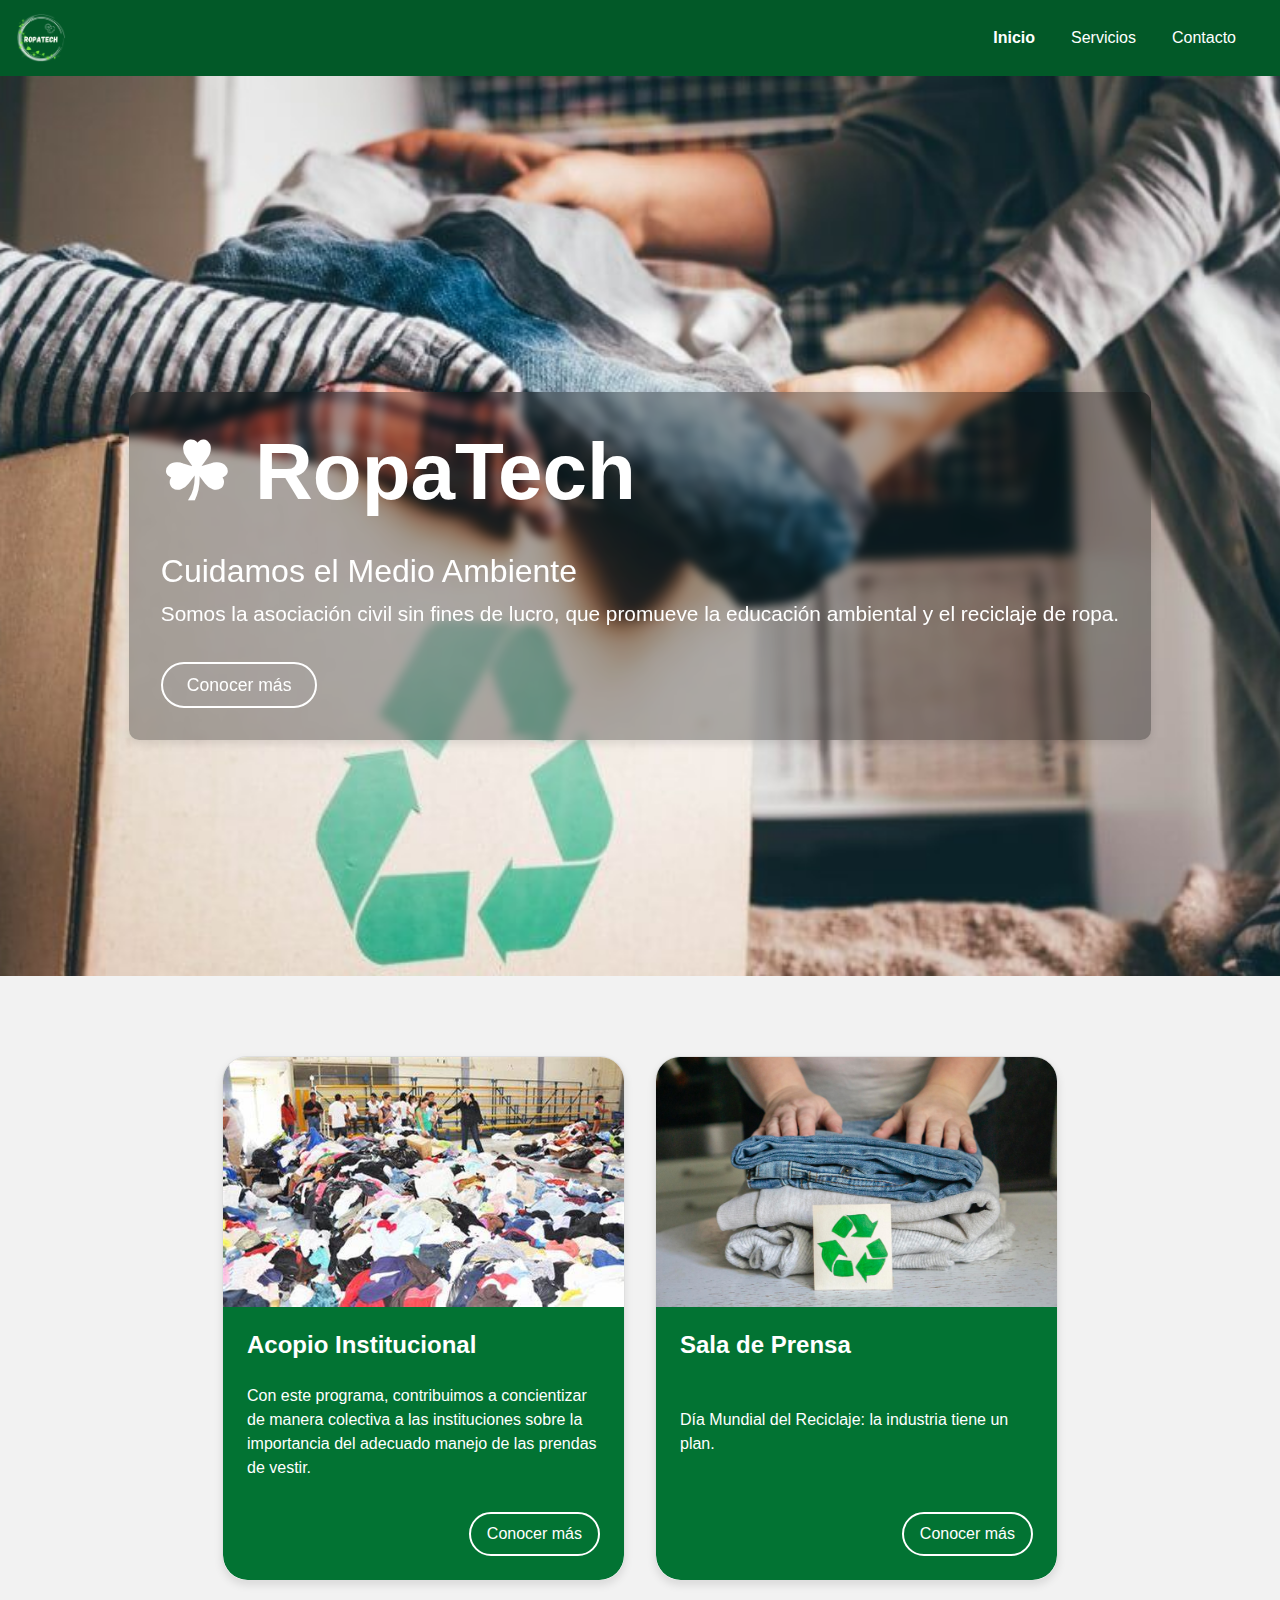
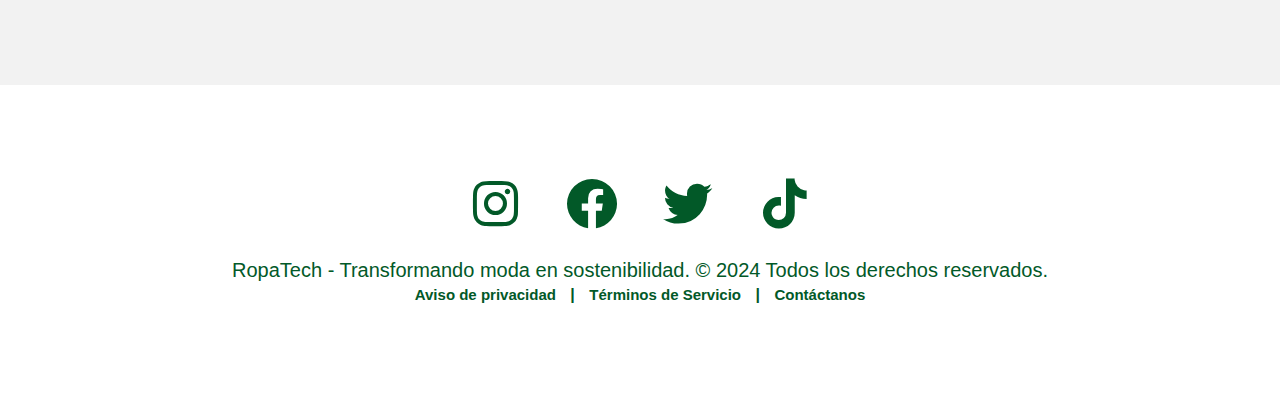
<file: index.html>
<!DOCTYPE html>
<html lang="en">
<head>
    <meta charset="UTF-8">
    <meta name="viewport" content="width=device-width, initial-scale=1.0">
    <link rel="icon" href="Imagen/1.png" type="image/png">
    <title>| RopaTech</title>
    <link href="https://maxcdn.bootstrapcdn.com/bootstrap/4.5.2/css/bootstrap.min.css" rel="stylesheet">
    <!-- Iconos -->
	<link rel="stylesheet" href="https://cdn.jsdelivr.net/npm/boxicons@latest/css/boxicons.min.css">
    <link rel="stylesheet" href="src/diseño.css">
</head>
<body>

    <!-- Navbar -->
    <nav class="navbar navbar-expand-lg navbar-dark">
        <a class="navbar-brand" href="index.html"><img src="Imagen/1.png" style="height: 50px;" alt="Logo1"></a>
        <button class="navbar-toggler" type="button" data-toggle="collapse" data-target="#navbarNav" aria-controls="navbarNav" aria-expanded="false" aria-label="Toggle navigation">
            <span class="navbar-toggler-icon"></span>
        </button>
        <div class="collapse navbar-collapse" id="navbarNav">
            <ul class="navbar-nav ml-auto">
                <li class="nav-item active">
                    <a class="nav-link" href="index.html">Inicio</a>
                </li>
                <li class="nav-item">
                    <a class="nav-link" href="sesion.html">Servicios</a>
                </li>
                <li class="nav-item">
                    <a class="nav-link" href="#seccionFooter">Contacto</a>
                </li>
            </ul>
        </div>
    </nav>

    <!-- Imagen de fondo -->
    <div class="hero-image">
        <div class="hero-text">
            <h1>☘︎ RopaTech</h1><br>
            <h2>Cuidamos el Medio Ambiente</h2>
            <p>Somos la asociación civil sin fines de lucro, que promueve la educación ambiental y el reciclaje de ropa.</p>
            <a class="btn btn-outline-light" href="usuario.html">Conocer más</a>
        </div>
    </div>

    <!-- Contenido Principal -->
    <div class="container my-5">
        <div class="row">
            <div class="col-sm-12 col-md-6 mb-4"> <!-- Cambiado de col-md-6 a col-md-8 -->
                <div class="card custom-card">
                    <img src="Imagen/centro_acopio.jpg" class="card-img-top" alt="Acopio Institucional">
                    <div class="card-body">
                        <h5 class="card-title">Acopio Institucional</h5>
                        <p class="card-text">Con este programa, contribuimos a concientizar de manera colectiva a las instituciones sobre la importancia del adecuado manejo de las prendas de vestir.</p>
                        <a href="acopio.html" class="btn btn-outline-light">Conocer más</a>
                    </div>
                </div>
            </div>
            <div class="col-sm-12 col-md-6 mb-4"> <!-- Cambiado de col-md-6 a col-md-8 -->
                <div class="card custom-card">
                    <img src="Imagen/ropa.jpg" class="card-img-top" alt="Sala de Prensa">
                    <div class="card-body">
                        <h5 class="card-title">Sala de Prensa</h5>
                        <p class="card-text">Día Mundial del Reciclaje: la industria tiene un plan.</p>
                        <a href="info.html" class="btn btn-outline-light">Conocer más</a>
                    </div>
                </div>
            </div>
            
        </div>
    </div>
    
    

    <!-- Footer -->
    <section id="seccionFooter">
        <footer class="footer">
            <div class="container">
                <a href="https://www.instagram.com/" target="_blank" class="social_link" id="f1">
                    <i class="bx bxl-instagram social_icon"></i>
                </a>
                <a href="https://es-la.facebook.com/" target="_blank" class="social_link">
                    <i class="bx bxl-facebook-circle social_icon"></i>
                </a>
                <a href="https://twitter.com/?lang=es" target="_blank" class="social_link">
                    <i class="bx bxl-twitter social_icon"></i>
                </a>
                <a href="https://www.tiktok.com/es/" target="_blank" class="social_link">
                    <i class="bx bxl-tiktok social_icon"></i>
                </a>
                <br>
                <p class="mb-0">RopaTech - Transformando moda en sostenibilidad. © 2024 Todos los derechos reservados.
                    <b>
                        <h6><a class="social_link tam" href="#">Aviso de privacidad</a> | <a class="social_link tam"
                                href="#">Términos de Servicio</a> | <a class="social_link tam" href="#">Contáctanos</a>
                        </h6>
                    </b>
                </p>
            </div>
        </footer>
    </section>
    <script src="https://code.jquery.com/jquery-3.5.1.slim.min.js"></script>
    <script src="https://cdn.jsdelivr.net/npm/@popperjs/core@2.5.4/dist/umd/popper.min.js"></script>
    <script src="https://maxcdn.bootstrapcdn.com/bootstrap/4.5.2/js/bootstrap.min.js"></script>
</body>
</html>
</file>
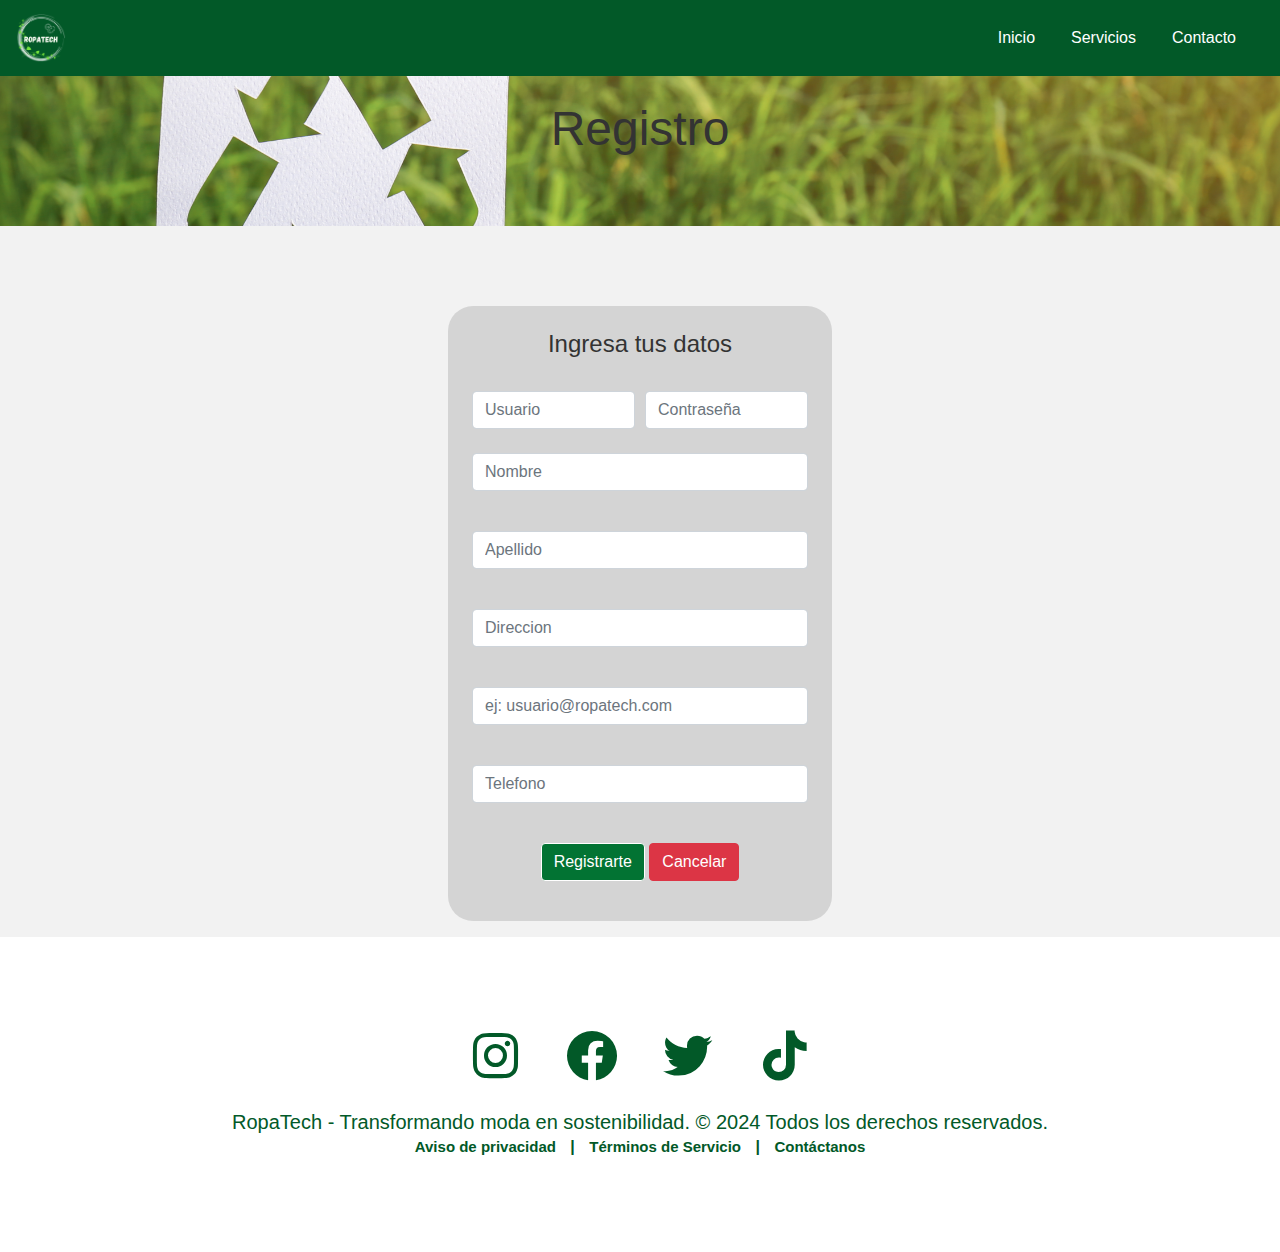
<file: formulario.html>
<!DOCTYPE html>
<html lang="en">

<head>
    <meta charset="UTF-8">
    <meta name="viewport" content="width=device-width, initial-scale=1.0">
    <title>Registro</title>
    <link rel="icon" href="Imagen/1.png" type="image/png">
    <link href="https://maxcdn.bootstrapcdn.com/bootstrap/4.5.2/css/bootstrap.min.css" rel="stylesheet">
    <link rel="stylesheet" href="https://cdn.jsdelivr.net/npm/boxicons@latest/css/boxicons.min.css">
    <link rel="stylesheet" href="src/diseñosForms.css">
</head>

<body>

    <!-- Navbar -->
    <nav class="navbar navbar-expand-lg navbar-dark">
        <a class="navbar-brand" href="index.html"><img src="Imagen/1.png" style="height: 50px;" alt="Logo1"></a>
        <button class="navbar-toggler" type="button" data-toggle="collapse" data-target="#navbarNav"
            aria-controls="navbarNav" aria-expanded="false" aria-label="Toggle navigation">
            <span class="navbar-toggler-icon"></span>
        </button>
        <div class="collapse navbar-collapse" id="navbarNav">
            <ul class="navbar-nav ml-auto">
                <li class="nav-item">
                    <a class="nav-link" href="index.html">Inicio</a>
                </li>
                <li class="nav-item">
                    <a class="nav-link" href="sesion.html">Servicios</a>
                </li>
                <li class="nav-item">
                    <a class="nav-link" href="#seccionFooter">Contacto</a>
                </li>
            </ul>
        </div>
    </nav>

    <div class="banner">
        <br>
        <h1>Registro</h1>
    </div>

    <div class="formularioNuevoUsuario">
        <form action="./php/agregar.php" method="POST" onsubmit="return validarFormulario()">
            <div class="card-body nuevoUsuario">

                <h4>Ingresa tus datos</h4>
                <br>
                <div class="form-row">
                    <div class="col">
                        <input class="form-control" type="text" placeholder="Usuario" name="user" id="user"><br>
                    </div>
                    <div class="col">
                        <input class="form-control" type="password" placeholder="Contraseña" name="pass" id="pass"><br>
                    </div>
                </div>
                <div class="form-group">
                    <input class="form-control" type="text" placeholder="Nombre" name="name" id="name"><br>
                </div>
                <div class="form-group">
                    <input class="form-control" type="text" placeholder="Apellido" name="apellido" id="apellido"><br>
                </div>
                <div class="form-group">
                    <input class="form-control" type="text" placeholder="Direccion" name="direccion" id="direccion"><br>
                </div>
                <div class="form-group">
                    <input class="form-control" type="email" name="email" placeholder="ej: usuario@ropatech.com" id="email"><br>
                </div>
                <div class="form-group">
                    <input class="form-control" type="tel" placeholder="Telefono" name="telefono" id="telefono"><br>
                </div>
                <div class="form-group">
                    <button class="btn btn-primary" id="botonInicio" type="submit">Registrarte</button>
                    <button type="button" class="btn btn-danger" 
                        onclick="redireccion()">Cancelar</button>
                </div>
            </div>


        </form>

    </div>
    <div>

    </div>

    <!-- Footer -->
    <section id="seccionFooter">
        <footer class="footer">
            <div class="container">
                <a href="https://www.instagram.com/" target="_blank" class="social_link" id="f1">
                    <i class="bx bxl-instagram social_icon"></i>
                </a>
                <a href="https://es-la.facebook.com/" target="_blank" class="social_link">
                    <i class="bx bxl-facebook-circle social_icon"></i>
                </a>
                <a href="https://twitter.com/?lang=es" target="_blank" class="social_link">
                    <i class="bx bxl-twitter social_icon"></i>
                </a>
                <a href="https://www.tiktok.com/es/" target="_blank" class="social_link">
                    <i class="bx bxl-tiktok social_icon"></i>
                </a>
                <br>
                <p class="mb-0">RopaTech - Transformando moda en sostenibilidad. © 2024 Todos los derechos reservados.
                    <b>
                        <h6><a class="social_link tam" href="#">Aviso de privacidad</a> | <a class="social_link tam"
                                href="#">Términos de Servicio</a> | <a class="social_link tam" href="#">Contáctanos</a>
                        </h6>
                    </b>
                </p>
            </div>
        </footer>
    </section>

    <script>
        function validarFormulario() {
            var user = document.getElementById("user").value;
            var pass = document.getElementById("pass").value;
            var name = document.getElementById("name").value;
            var apellido = document.getElementById("apellido").value;
            var direccion = document.getElementById("direccion").value;
            var email = document.getElementById("email").value;
            var telefono = document.getElementById("telefono").value;
            if (user === "" || pass === "" || name === "" || apellido === "" || direccion === "" || email === "" || telefono === "") {
                alert("Todos los campos deben estar llenos");
                return false;
            }
            return true;
        }
    </script>
    <script src="./js/validar.js"></script>
</body>
</html>
</file>
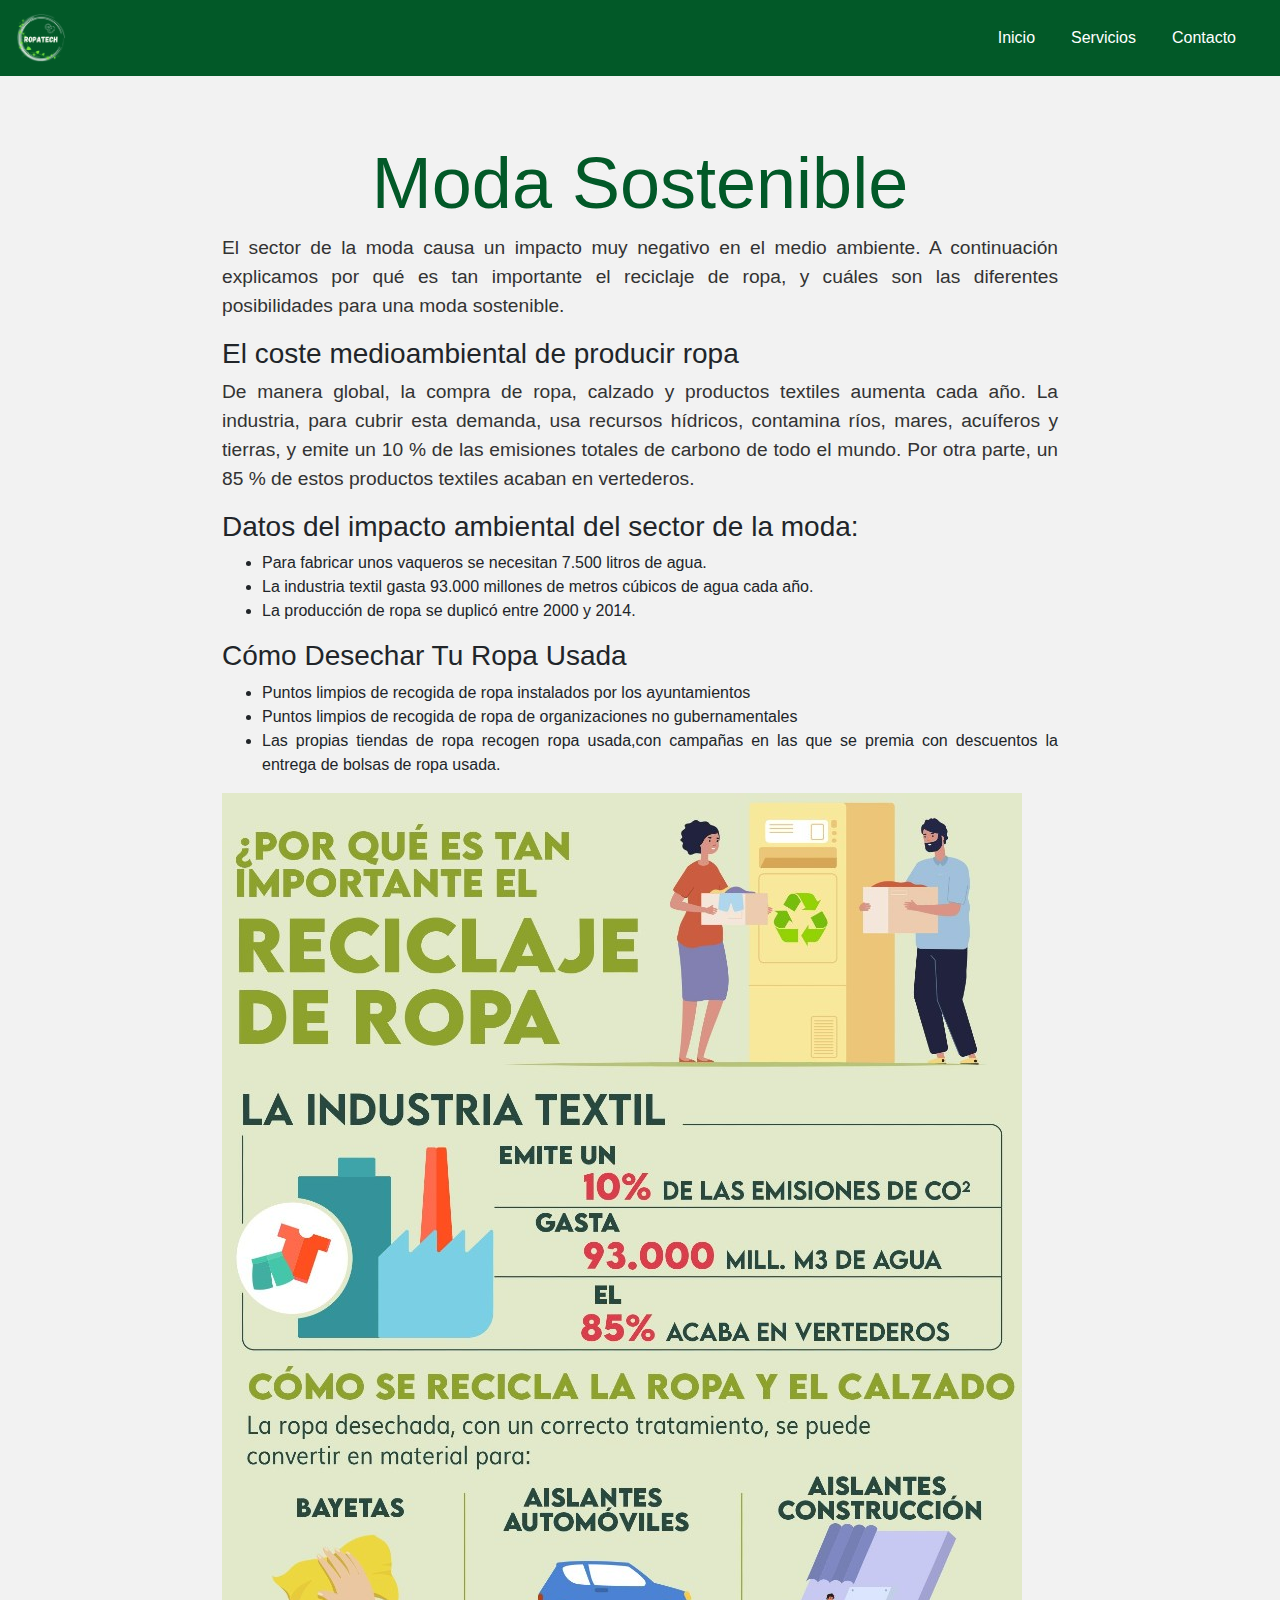
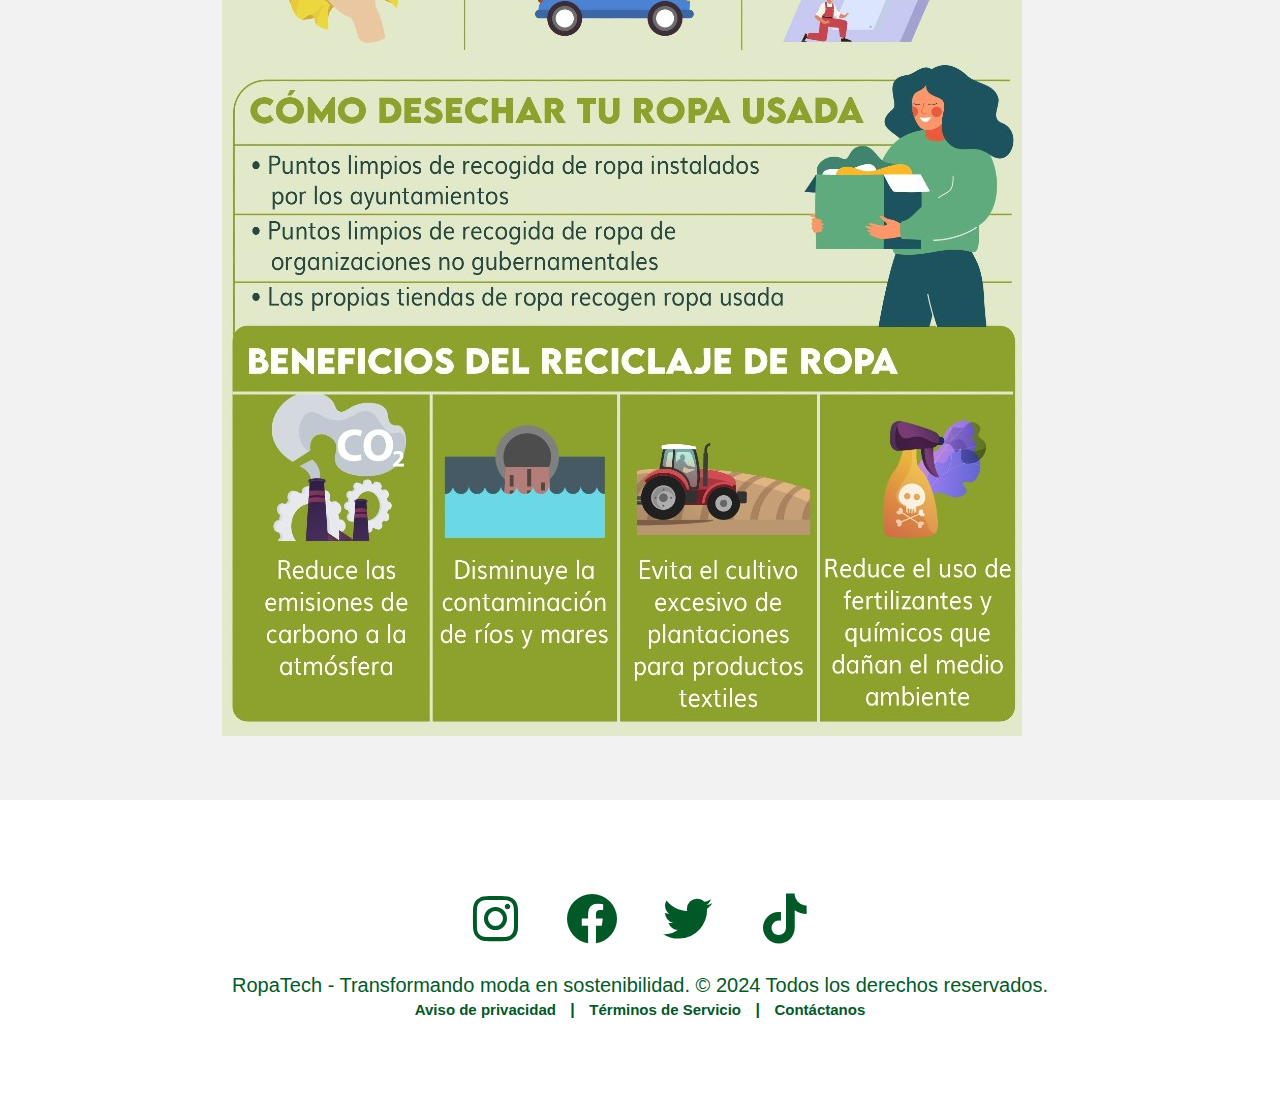
<file: info.html>
<!DOCTYPE html>
<html lang="es">

<head>
    <meta charset="UTF-8">
    <meta name="viewport" content="width=device-width, initial-scale=1.0">
    <link rel="icon" href="Imagen/1.png" type="image/png">
    <title>| Sobre Nosotros</title>
    <link href="https://maxcdn.bootstrapcdn.com/bootstrap/4.5.2/css/bootstrap.min.css" rel="stylesheet">
    <link rel="stylesheet" href="https://cdn.jsdelivr.net/npm/boxicons@latest/css/boxicons.min.css">
    <link rel="stylesheet" href="/src/diseño.css">
</head>

<body>




    <!-- Navbar -->
    <nav class="navbar navbar-expand-lg navbar-dark">
        <a class="navbar-brand" href="index.html"><img src="Imagen/1.png" style="height: 50px;" alt="Logo1"></a>
        <button class="navbar-toggler" type="button" data-toggle="collapse" data-target="#navbarNav"
            aria-controls="navbarNav" aria-expanded="false" aria-label="Toggle navigation">
            <span class="navbar-toggler-icon"></span>
        </button>
        <div class="collapse navbar-collapse" id="navbarNav">
            <ul class="navbar-nav ml-auto">
                <li class="nav-item">
                    <a class="nav-link" href="index.html">Inicio</a>
                </li>
                <li class="nav-item">
                    <a class="nav-link" href="sesion.html">Servicios</a>
                </li>
                <li class="nav-item">
                    <a class="nav-link" href="#seccionFooter">Contacto</a>
                </li>
            </ul>
        </div>
    </nav>

    <section id="sobrenosotros" class="container">
        <h1 id="titulo_principal">Moda Sostenible</h1>
        <p>El sector de la moda causa un impacto muy negativo en el medio ambiente. A continuación explicamos por qué es
            tan importante el reciclaje de ropa, y cuáles son las diferentes posibilidades para una moda sostenible.</p>
        <h3>El coste medioambiental de producir ropa</h3>
        <p>De manera global, la compra de ropa, calzado y productos textiles aumenta cada año. La industria, para cubrir
            esta demanda, usa recursos hídricos, contamina ríos, mares, acuíferos y tierras, y emite un 10 % de las
            emisiones totales de carbono de todo el mundo. Por otra parte, un 85 % de estos productos textiles acaban en
            vertederos.</p>
        <h3>Datos del impacto ambiental del sector de la moda:</h3>
        <ul>
            <li>Para fabricar unos vaqueros se necesitan 7.500 litros de agua.</li>
            <li>La industria textil gasta 93.000 millones de metros cúbicos de agua cada año.</li>
            <li>La producción de ropa se duplicó entre 2000 y 2014.</li>
        </ul>
        <h3>Cómo Desechar Tu Ropa Usada</h3>
        <ul>
            <li>Puntos limpios de recogida de ropa instalados por los ayuntamientos</li>
            <li>Puntos limpios de recogida de ropa de organizaciones no gubernamentales</li>
            <li>Las propias tiendas de ropa recogen ropa usada,con campañas en las que se premia con descuentos la
                entrega de bolsas de ropa usada.</li>
        </ul>
        <div class="image-container">
            <img src="Imagen/infograma.jpg" alt="Infografía de Reciclaje de Ropa" class="infografia">
        </div>
    </section>
    </section>

    <!-- Footer -->
    <section id="seccionFooter">
        <footer class="footer">
            <div class="container">
                <a href="https://www.instagram.com/" target="_blank" class="social_link" id="f1">
                    <i class="bx bxl-instagram social_icon"></i>
                </a>
                <a href="https://es-la.facebook.com/" target="_blank" class="social_link">
                    <i class="bx bxl-facebook-circle social_icon"></i>
                </a>
                <a href="https://twitter.com/?lang=es" target="_blank" class="social_link">
                    <i class="bx bxl-twitter social_icon"></i>
                </a>
                <a href="https://www.tiktok.com/es/" target="_blank" class="social_link">
                    <i class="bx bxl-tiktok social_icon"></i>
                </a>
                <br>
                <p class="mb-0">RopaTech - Transformando moda en sostenibilidad. © 2024 Todos los derechos reservados.
                    <b>
                        <h6><a class="social_link tam" href="#">Aviso de privacidad</a> | <a class="social_link tam"
                                href="#">Términos de Servicio</a> | <a class="social_link tam" href="#">Contáctanos</a>
                        </h6>
                    </b>
                </p>
            </div>
        </footer>
    </section>


    <script src="https://code.jquery.com/jquery-3.5.1.slim.min.js"></script>
    <script src="https://cdn.jsdelivr.net/npm/@popperjs/core@2.5.4/dist/umd/popper.min.js"></script>
    <script src="https://maxcdn.bootstrapcdn.com/bootstrap/4.5.2/js/bootstrap.min.js"></script>
</body>

</html>
</file>
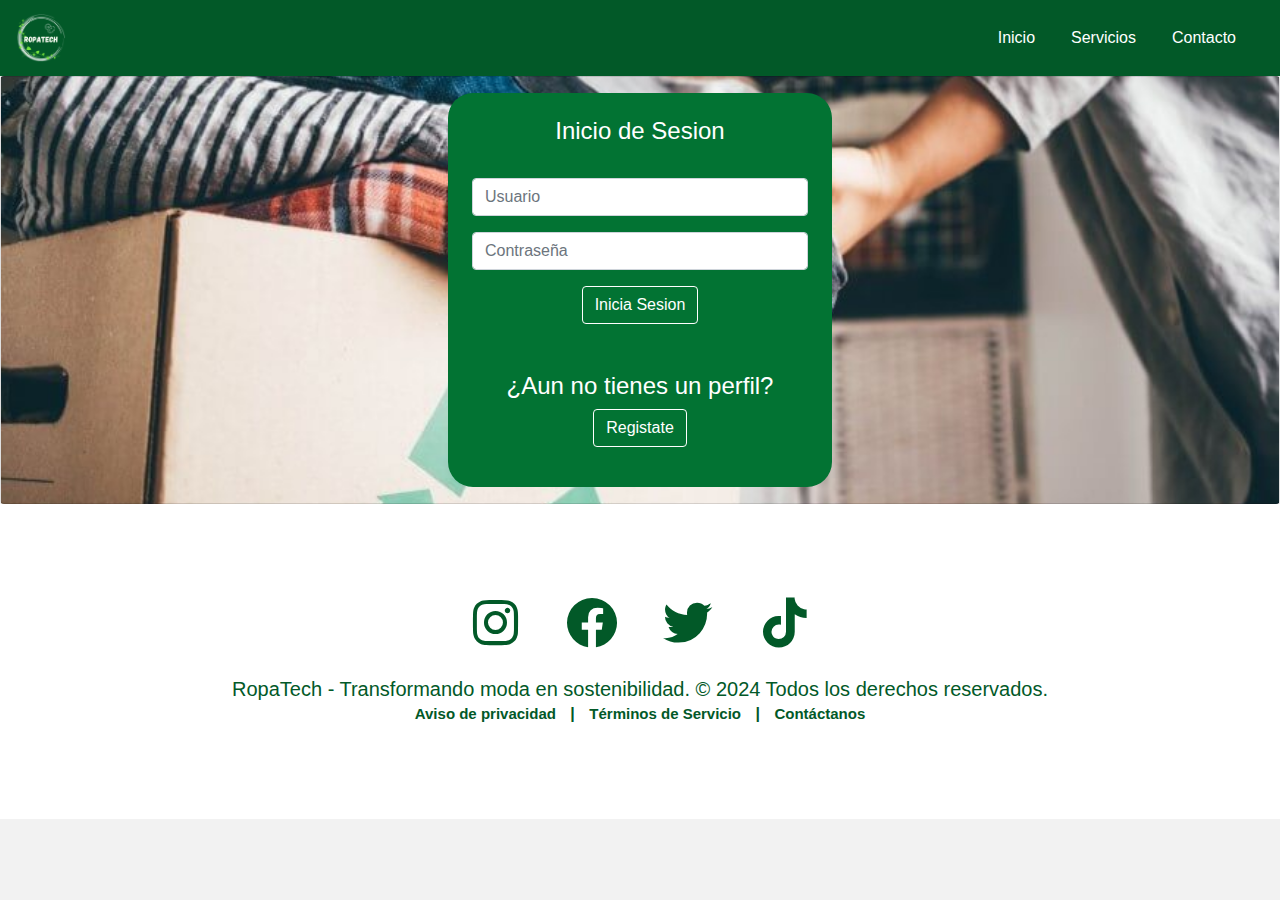
<file: sesion.html>
<!DOCTYPE html>
<html lang="es">

<head>
    <meta charset="UTF-8">
    <meta http-equiv="X-UA-Compatible" content="IE=edge">    
    <title>Iniciar Sesión</title>    
    <meta name="viewport" content="width=device-width, initial-scale=1.0">
    <link rel="icon" href="Imagen/1.png" type="image/png">
    <link href="https://maxcdn.bootstrapcdn.com/bootstrap/4.5.2/css/bootstrap.min.css" rel="stylesheet">
    <link rel="stylesheet" href="https://cdn.jsdelivr.net/npm/boxicons@latest/css/boxicons.min.css">
    <link rel="stylesheet" href="src/diseñosForms.css">
</head>

<body>

    <!-- Navbar -->
    <nav class="navbar navbar-expand-lg navbar-dark">
        <a class="navbar-brand" href="index.html"><img src="Imagen/1.png" style="height: 50px;" alt="Logo1"></a>
        <button class="navbar-toggler" type="button" data-toggle="collapse" data-target="#navbarNav"
            aria-controls="navbarNav" aria-expanded="false" aria-label="Toggle navigation">
            <span class="navbar-toggler-icon"></span>
        </button>
        <div class="collapse navbar-collapse" id="navbarNav">
            <ul class="navbar-nav ml-auto">
                <li class="nav-item">
                    <a class="nav-link" href="index.html">Inicio</a>
                </li>
                <li class="nav-item">
                    <a class="nav-link" href="sesion.html">Servicios</a>
                </li>
                <li class="nav-item">
                    <a class="nav-link" href="#seccionFooter">Contacto</a>
                </li>
            </ul>
        </div>
    </nav>

    <div class="card">
        
        <div class="card-body">
            <form action="./php/sesion.php" id="Busquedad" method="post">
                <h4>Inicio de Sesion</h4><br>
                <div class="form-group">
                    <input type="text" class="form-control" placeholder="Usuario" id="user" name="user" required>
                </div>
                <div class ="form-group">
                    <input type="password" class="form-control" placeholder="Contraseña" id="pass" name="pass" required>
                </div>
                <div class="form-group">
                    <div>
                        <button type="submit" class="btn btn-primary" id="botonInicio" value = "Enviar">Inicia Sesion</button>
                    </div>
                    <br>
                    <br>
                    <h4>¿Aun no tienes un perfil?</h4>
                    <div>                        
                        <button type="button" class="btn btn-primary" id="botonInicio" onclick="red()">Registate</button>
                        
                    </div>
                </div>
                
            </form>
            <div id="LLenarC" style="display: none;">
                <h2>Error: Usuario o contraseña incorrectos.</h2>
            </div>
        </div>
        
    </div>
    



    <!-- Footer -->
    <section id="seccionFooter">
        <footer class="footer">
            <div class="container">
                <a href="https://www.instagram.com/" target="_blank" class="social_link" id="f1">
                    <i class="bx bxl-instagram social_icon"></i>
                </a>
                <a href="https://es-la.facebook.com/" target="_blank" class="social_link">
                    <i class="bx bxl-facebook-circle social_icon"></i>
                </a>
                <a href="https://twitter.com/?lang=es" target="_blank" class="social_link">
                    <i class="bx bxl-twitter social_icon"></i>
                </a>
                <a href="https://www.tiktok.com/es/" target="_blank" class="social_link">
                    <i class="bx bxl-tiktok social_icon"></i>
                </a>
                <br>
                <p class="mb-0">RopaTech - Transformando moda en sostenibilidad. © 2024 Todos los derechos reservados.
                    <b>
                        <h6><a class="social_link tam" href="#">Aviso de privacidad</a> | <a class="social_link tam"
                                href="#">Términos de Servicio</a> | <a class="social_link tam" href="#">Contáctanos</a>
                        </h6>
                    </b>
                </p>
            </div>
        </footer>
    </section>
    <script src="./js/validar.js"></script>
</body>

</html>
</file>
<file: src/diseño.css>
body{
    background-color: #F2F2F2;
}

/* Estilos para la Navbar */
.navbar {
    background-color: #025928; /* Verde oscuro */
}

.navbar-brand {
    font-size: 1.5rem;
    font-weight: bold;
}

/* Estilo para los enlaces de la barra de navegación */
.nav-item a {
    text-decoration: none; /* Quita el subrayado de los enlaces */
    color: rgb(255, 255, 255, 0.5); /* Color de texto para los enlaces no activos */
    padding: 10px; /* Espaciado interno */
}

/* Estilo para la página activa */
.nav-item.active a {
    color: #28a745; /* Cambia el color de texto para el enlace activo */
    font-weight: bold; /* Añade negrita al enlace activo para resaltarlo */
}

.nav-link {
    color: #fff !important; /* Blanco para contraste */
    transition: color 0.3s;
    margin-right: 20px;
}

.nav-link:hover {
    color: #d4d4d4 !important; /* Gris claro al pasar el cursor */
    border-bottom: 2px solid #d4d4d4;
}

/* Estilos para la imagen de fondo */
.hero-image {
    background-image: url("../Imagen/reciclaje_ropa.jpg"); 
    height: 100vh;
    background-position: center;
    background-repeat: no-repeat;
    background-size: cover;
    position: relative;
    color: white;
    text-align: center;
    display: flex;
    justify-content: center;
    align-items: center;
}

.hero-text {
    background-color: rgba(0, 0, 0, 0.3); /* Fondo semitransparente */
    backdrop-filter: blur(5px); /* Difuminado */
    padding: 2rem;
    border-radius: 10px;
    box-shadow: 0 4px 8px rgba(0, 0, 0, 0.1); /* Sombra sutil */
    text-align: left;
    margin-top: 80px; /* Margen superior para separar del navbar */
}

.hero-text h1 {
    font-size: 5rem;
    font-family: 'Arial', sans-serif; /* Cambiar el tipo de letra */
    font-weight: bold;
}

.hero-text p {
    font-size: 1.3rem;
    font-family: 'Arial', sans-serif; /* Cambiar el tipo de letra */
}

.hero-text .btn {
    margin-top: 1rem;
    font-size: 1.1rem;
    padding: 0.5rem 1.5rem;
    background-color: rgba(161, 160, 160, 0.3); /* Fondo blanco semitransparente */
    border: 2px solid white; /* Contorno blanco */
    border-radius: 25px; /* Bordes curvos */
    color: white; /* Texto en blanco */
    transition: background-color 0.3s, color 0.3s; /* Transición suave para el fondo y el texto */
}

.hero-text .btn:hover {
    background-color: rgba(255, 255, 255, 0.5); /* Fondo más opaco al pasar el cursor */
    color: #333; /* Cambia el color del texto al pasar el cursor */
}


/* Estilos para el Contenido Principal */
.container {
    max-width: 900px; /* Aumenta el ancho máximo del contenedor */
    padding: 2rem; /* Aumenta el padding interno */
    margin-top: 2rem; /* Ajusta el margen superior */
    margin-bottom: 2rem; /* Ajusta el margen inferior */
}

.custom-card {
    display: flex;
    flex-direction: column;
    justify-content: space-between;
    border-radius: 25px; /* Bordes curvos */
    overflow: hidden; /* Para que las esquinas de la imagen también sean curvadas */
    box-shadow: 0 4px 8px rgba(0, 0, 0, 0.1); /* Sombra sutil */
    margin-bottom: 2rem; /* Mayor espaciado entre los contenedores */
    height: 100%; /* Asegura que las tarjetas se estiren para ocupar el espacio */
    max-width: 100%; /* Asegura que el contenedor ocupe el ancho máximo permitido */
}

.custom-card .card-img-top {
    flex-shrink: 0;
    object-fit: cover; /* Asegura que la imagen cubra el contenedor sin deformarse */
    height: 250px; /* Incrementa la altura de la imagen */
}

.custom-card .card-body {
    background-color: #027333; /* Fondo verde */
    color: white; /* Texto blanco */
    border-radius: 0 0 25px 25px; /* Bordes curvos solo en la parte inferior */
    padding: 1.5rem; /* Espaciado interno */
    flex-grow: 1; /* Asegura que el cuerpo crezca para llenar el espacio */
    display: flex;
    flex-direction: column;
    justify-content: space-between;
}

.custom-card .card-title {
    font-size: 1.5rem; /* Tamaño de fuente del título */
    font-weight: bold; /* Negrita para el título */
    margin-bottom: 0.5rem; /* Espaciado inferior del título */
}

.custom-card .card-text {
    font-size: 1rem; /* Tamaño de fuente del texto */
    margin-bottom: 1rem; /* Espaciado inferior del texto */
}

.custom-card .btn {
    background-color: #027333; /* Fondo blanco semitransparente */
    border: 2px solid white; /* Contorno blanco */
    border-radius: 25px; /* Bordes curvos */
    color: white; /* Texto blanco */
    transition: background-color 0.3s, color 0.3s; /* Transición suave para el fondo y el texto */
    font-size: 1rem; /* Tamaño de fuente del botón */
    padding: 0.5rem 1rem; /* Espaciado interno del botón */
    align-self: flex-end; /* Alinea el botón al final del contenedor */
}

.custom-card .btn:hover {
    background-color: rgba(255, 255, 255, 0.5); /* Fondo más opaco al pasar el cursor */
    color: #333; /* Cambia el color del texto al pasar el cursor */
}


h1 {
    font-size: 3rem; /* Aumenta el tamaño de la fuente del encabezado */
}

p {
    font-size: 1.25rem; /* Aumenta el tamaño de la fuente del párrafo */
}

/* Estilos para el Footer */
.footer {
    background-color: #FFFFFF; 
    color: #025928;
    text-align: center;
    padding: 1rem 0;
    margin-top: auto;
}

@media (max-width: 760px) {
    #staticmap{
        max-width: 100%;
        height: auto;  
    }
    .hero-text {
        margin-top: 30px; 
        padding: .5rem;
        /* Asegura que el cuadro ocupe el ancho completo */
    }

    .hero-text h1 {
        font-size: 2rem;
    }

    .hero-text p {
        font-size: 0.9rem; 
    }

    .hero-text .btn {
        font-size: 0.9rem; 
        padding: 0.4rem 0.8rem; 
    }

    .image-container {
        text-align: center;
    }

    .infografia {
        max-width: 100%;
        height: auto;
    }
    #formulario {
        margin-left: 40px;
    max-width: 60%;
    padding: 40px;
   

    }
    }


/*Footer*/
.social_link{
    font-size: 60px;
    color: #025928;
    margin-left: 10px;
    margin-right: 10px;
}
.social_link:hover{
    text-decoration: none;
    color: rgba(2, 89, 40, 0.5);;
}

.social_icon:hover{
    background-color: rgb(255, 255, 255, 0.5);
    border-radius: 50%;
}

.imf {
    height: 150px;
    margin-bottom: 50px;
}

.tam {
    margin-top: 5px;
    font-size: 15px;
}

/*Onda*/
.wave-container {
    margin-top: 10px;
    position: relative;
    width: 100%;
    height: 20px;
    overflow: hidden;
}

.wave {
    position: absolute;
    bottom: 0;
    width: 100%;
    height: auto;
}

/* Contenido Principal */
.container-fluid {
    max-width: 90%; /* Aumenta el ancho máximo del contenedor */
    padding: 2rem; /* Aumenta el padding interno */
}

/*Formulario*/
#formulario {
    margin-left: 20px;
    max-width: 35%;
    padding: 20px;
    border-radius: 8px;
    background-color: white;
    box-shadow: 0 0 10px rgba(0, 0, 0, 0.1);
}

#formulario h2 {
    margin-top: 100px;
    color: #333;
}

input[type="text"] {
    margin-left: 5%;
    width: calc(65% - 12px);
    padding: 8px;
    margin-bottom: 15px;
    border: none;
    border-radius: 20px;
    background-color: #f0f0f0;
    transition: all 0.3s ease;
}

input[type="text"]:focus {
    outline: none;
    background-color: #e0e0e0;
}

.anc{
    width: 100%;
}

.mapita {
    width: 100%;
}

.mapa {
    margin-left: auto;
}

/*Css info*/
/* Estilos para la sección de Sobre Nosotros */
#sobrenosotros {
    padding: 2rem;
    background-color: #f2f2f2;
    text-align:justify;
}

#sobrenosotros .text-container {
    background-color: white;
    padding: 2rem;
    border-radius: 10px;
    box-shadow: 0 4px 8px rgba(0, 0, 0, 0.1); /* Sombra sutil */
}

#sobrenosotros h1 {
    text-align:center;
    font-size: 4.5rem;
    color: #025928;
    margin-bottom: 0.5rem;
}

#sobrenosotros h2 {
    font-size: 1.5rem;
    color: #333;
    margin-bottom: 1rem;
    font-weight: normal;
}

#sobrenosotros p {
    font-size: 1.2rem;
    color: #333;
    line-height: 1.5;
    margin-bottom: 1rem;
}

#impacto-ambiental li {
    font-size: 1.5rem;
    color: #333;
    margin-bottom: 1rem;
}
#impacto-ambiental ul {
    font-size: 1.3rem;
    color: #333;
    margin-bottom: 1rem;
}

#reciclaje-ropa .image-container {
    text-align: center;
    margin-bottom: 2rem;
}

#reciclaje-ropa .infografia {
    max-width: 100%;
    height: auto;
    border-radius: 10px;
    box-shadow: 0 4px 8px rgba(0, 0, 0, 0.1); /* Sombra sutil */
}
/* Mejora del diseño del formulario y el mapa */
/* Mejora del diseño del formulario y el mapa */
.container-fluid {
    max-width: 90%;
    padding: 2rem;
    margin-top: 2rem;
    margin-bottom: 2rem;
    background: #ffffff;
    border-radius: 10px;
    box-shadow: 0 2px 10px rgba(0, 0, 0, 0.1);
}

#formulario {
    padding: 20px;
    border-radius: 8px;
    background-color: white;
    box-shadow: 0 0 10px rgba(0, 0, 0, 0.1);
}

.form-group label {
    font-weight: bold;
}

.form-control {
    border-radius: 5px;
    box-shadow: inset 0 1px 2px rgba(0, 0, 0, 0.1);
    margin-bottom: 15px;
    width: 100%;
}


.mapa {
    position: relative;
}

#staticMap {
    border-radius: 10px;
    box-shadow: 0 2px 10px rgba(0, 0, 0, 0.1);
}

#map {
    border-radius: 10px;
    box-shadow: 0 2px 10px rgba(0, 0, 0, 0.1);
}
</file>
<file: src/diseñosForms.css>
body{
    background-color: #F2F2F2;
    font-family: 'Arial', sans-serif;
}

/* Estilos para la Navbar */
.navbar {
    background-color: #025928; /* Verde oscuro */
}

.navbar-brand {
    font-size: 1.5rem;
    font-weight: bold;
}

/* Estilo para los enlaces de la barra de navegación */
.nav-item a {
    text-decoration: none; /* Quita el subrayado de los enlaces */
    color: rgb(255, 255, 255, 0.5); /* Color de texto para los enlaces no activos */
    padding: 10px; /* Espaciado interno */
}

/* Estilo para la página activa */
.nav-item.active a {
    color: #28a745; /* Cambia el color de texto para el enlace activo */
    font-weight: bold; /* Añade negrita al enlace activo para resaltarlo */
}

.nav-link {
    color: #fff !important; /* Blanco para contraste */
    transition: color 0.3s;
    margin-right: 20px;
}

.nav-link:hover {
    color: #d4d4d4 !important; /* Gris claro al pasar el cursor */
    border-bottom: 2px solid #d4d4d4;
}

.card{
    background-image: url('../Imagen/reciclaje_ropa.jpg'); 
    background-position: center;
    background-repeat: no-repeat;
    background-size: cover;
    position: relative;
    color: white;
    text-align: center;
    display: flex;
    justify-content: center;
    align-items: center;
}
/* Estilos de carta inicio de sesion */
.card-body {
    background-color: #027333; /* Fondo verde */
    color: white; /* Texto blanco */
    margin-top: 1rem;
    margin-bottom: 1rem;
    border-radius: 25px 25px 25px 25px; /* Bordes curvos solo en la parte inferior */
    padding: 1.5rem; /* Espaciado interno */
    width: 24rem;
    display: flex;
    flex-direction: column;
    align-self: center;
    justify-content: space-between;
}

/* Estilos para el Contenido Principal */
.container {
    max-width: 900px; /* Aumenta el ancho máximo del contenedor */
    padding: 2rem; /* Aumenta el padding interno */
    margin-top: 2rem; /* Ajusta el margen superior */
    margin-bottom: 2rem; /* Ajusta el margen inferior */
}
/* Estilos para el Footer */
.footer {
    background-color: #FFFFFF; 
    color: #025928;
    text-align: center;
    padding: 1rem 0;
    margin-top: auto;
}

@media (max-width: 760px) {
    #staticmap{
        max-width: 100%;
        height: auto;  
    }
    .hero-text {
        margin-top: 30px; 
        padding: .5rem;
        /* Asegura que el cuadro ocupe el ancho completo */
    }

    .hero-text h1 {
        font-size: 2rem;
    }

    .hero-text p {
        font-size: 0.9rem; 
    }

    .hero-text .btn {
        font-size: 0.9rem; 
        padding: 0.4rem 0.8rem; 
    }

    .image-container {
        text-align: center;
    }

    .infografia {
        max-width: 100%;
        height: auto;
    }
    #formulario {
        margin-left: 40px;
    max-width: 60%;
    padding: 40px;
   

    }
    }


/*Footer*/
.social_link{
    font-size: 60px;
    color: #025928;
    margin-left: 10px;
    margin-right: 10px;
}
.social_link:hover{
    text-decoration: none;
    color: rgba(2, 89, 40, 0.5);;
}

.social_icon:hover{
    background-color: rgb(255, 255, 255, 0.5);
    border-radius: 50%;
}

.imf {
    height: 150px;
    margin-bottom: 50px;
}

.tam {
    margin-top: 5px;
    font-size: 15px;
}

/*Onda*/
.wave-container {
    margin-top: 10px;
    position: relative;
    width: 100%;
    height: 20px;
    overflow: hidden;
}

.wave {
    position: absolute;
    bottom: 0;
    width: 100%;
    height: auto;
}

.nuevoUsuario{
    background-color: #D4D4D4;
    color:#333;
}

.banner{
    background-image: url('../Imagen/Banner.jpeg'); 
    background-position: center;
    background-repeat: no-repeat;
    background-size: cover;
    position: relative;
    color: #333; 
    height: 150px;
    text-align: center;
    align-items: center;
    font-weight: bolder;
}

.formularioNuevoUsuario{
    padding-top: 4rem;
    position: relative;
    text-align: center;
    display: flex;
    justify-content: center;
    align-items: center;
}

.contenedores{
    padding-left: 4rem;
    padding-right: 4rem;
    
}

.titulo{
    text-align: center;
    font-weight: bolder;
}


#botonInicio{
    background-color: #027333;
    border-color: #ffffff;
}
#botonInicio:hover{
    background-color: rgba(255, 255, 255, 0.5);
    color: #333;
}

h1 {
    font-size: 3rem; /* Aumenta el tamaño de la fuente del encabezado */
}

p {
    font-size: 1.25rem; /* Aumenta el tamaño de la fuente del párrafo */
}
</file>
